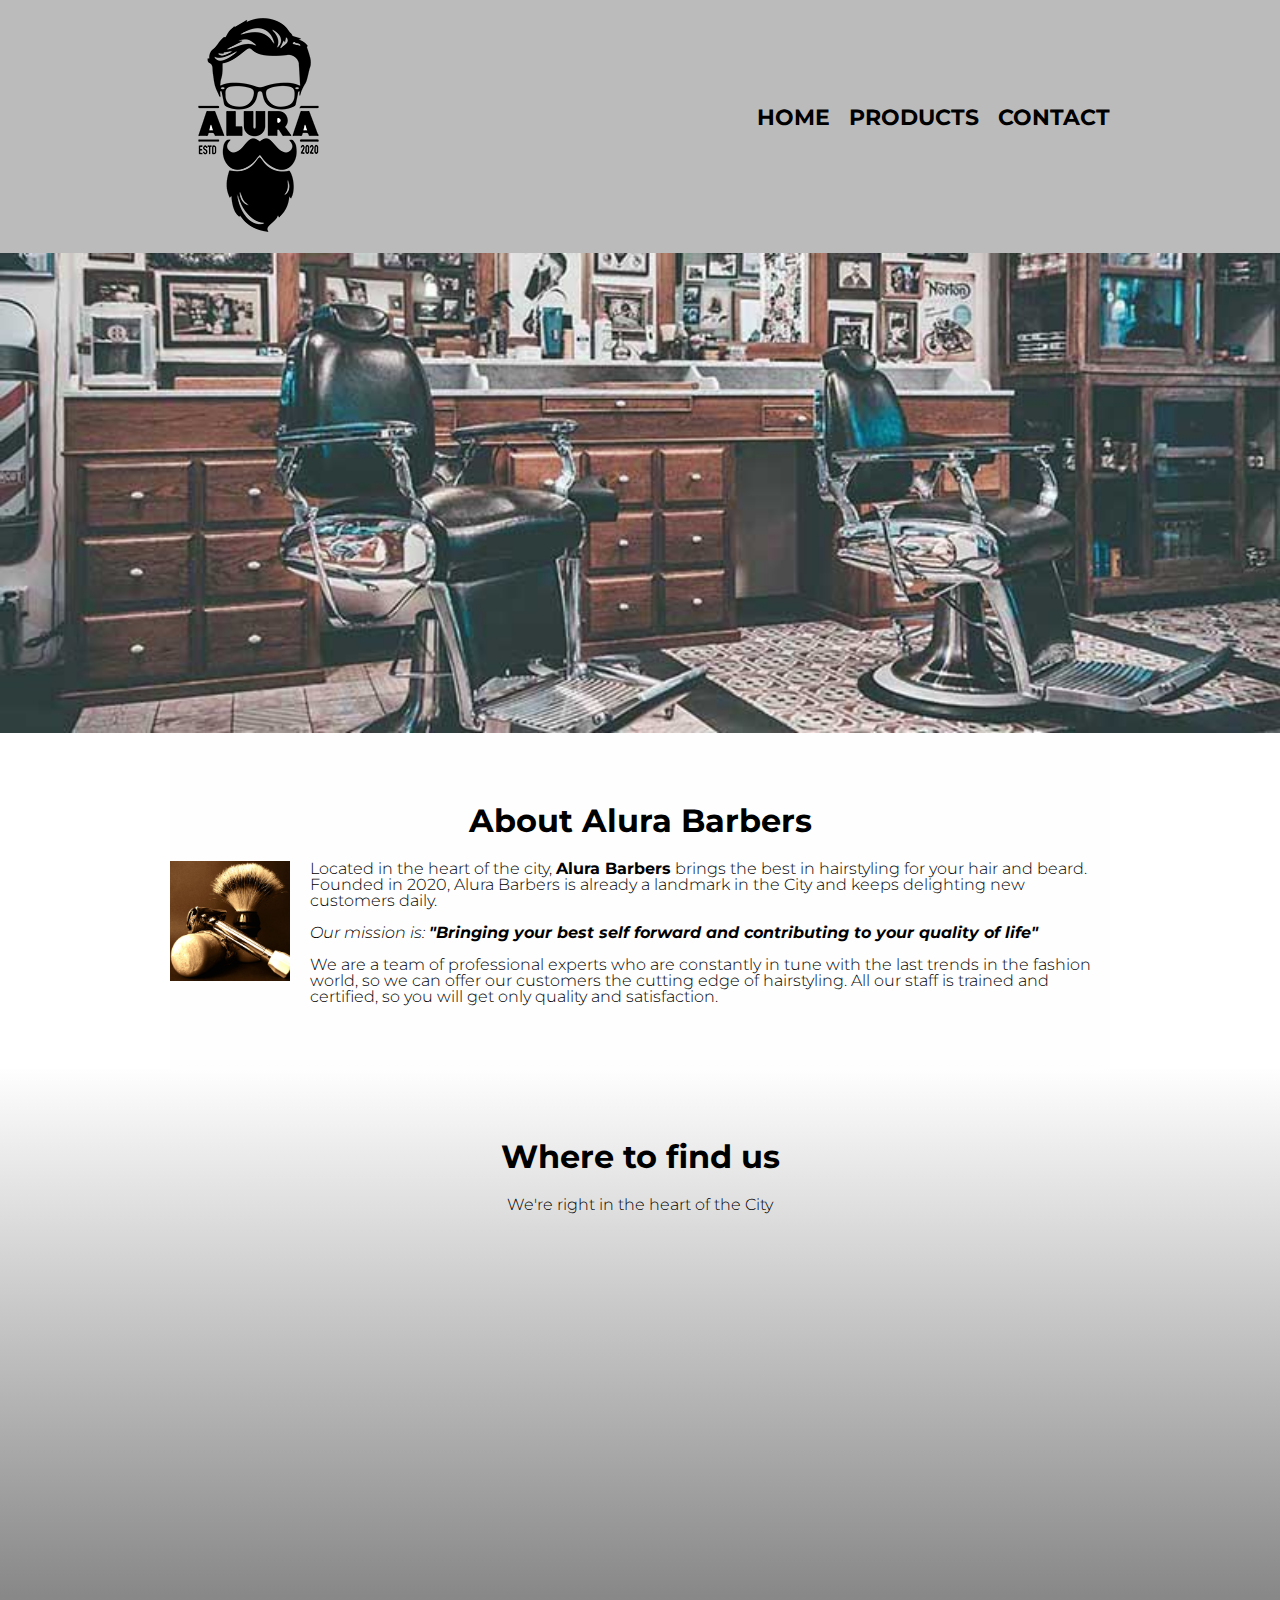
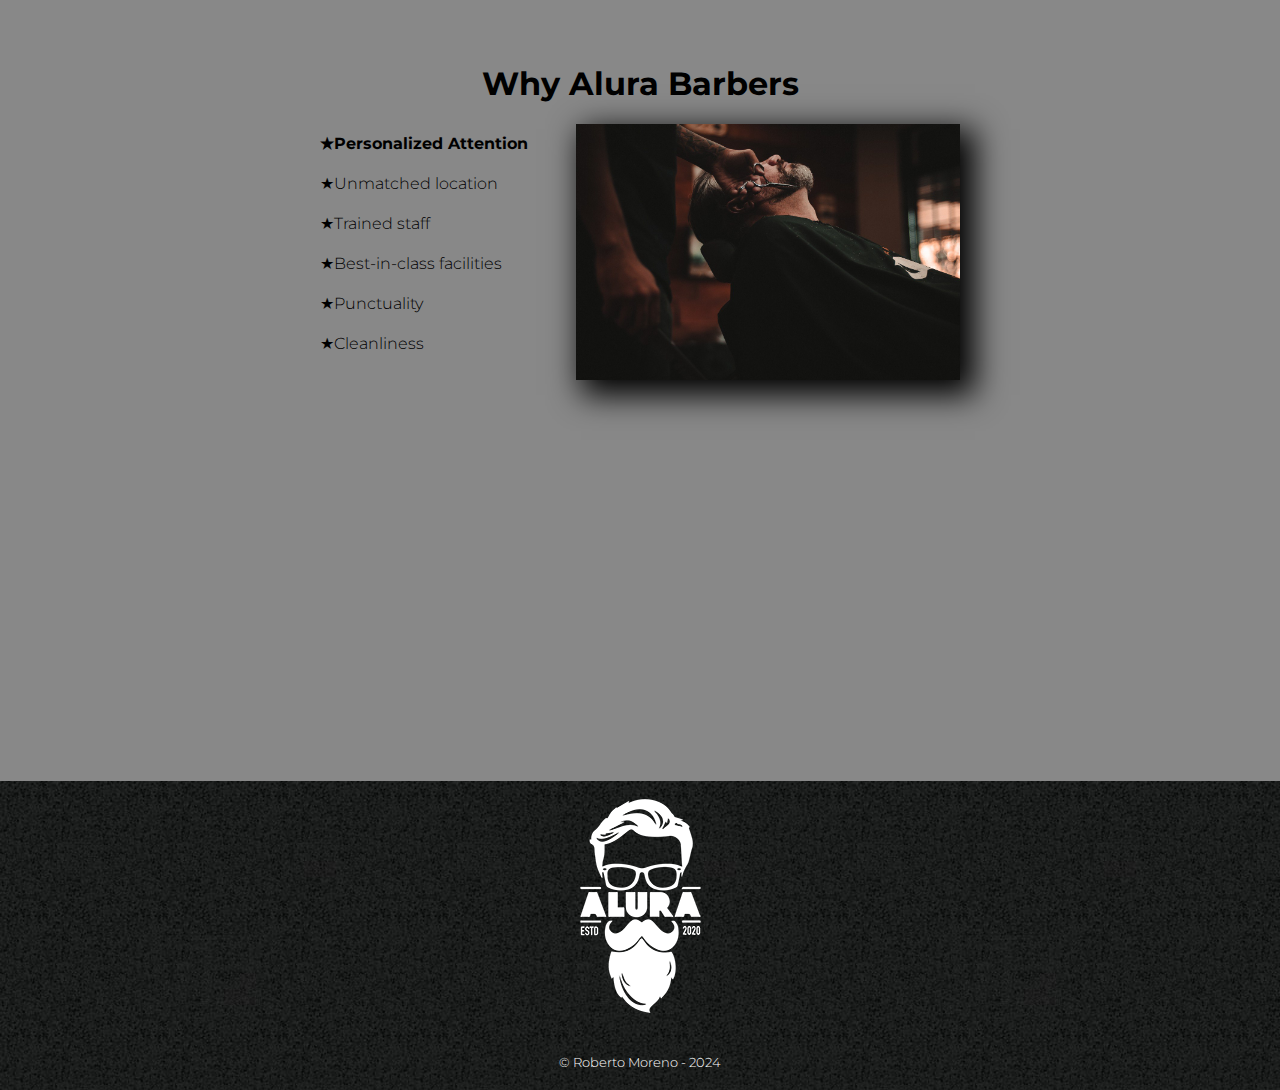
<file: index.html>
<!DOCTYPE html> 

<html lang="en">
    
<head>
    <meta charset="utf-8">
    <meta name="viewport" content="width=device-width">
    <title>Alura Barbers</title>
    <link rel="stylesheet" href="style.css">
    <link rel="stylesheet" href="reset.css">
    <link rel="preconnect" href="https://fonts.googleapis.com">
    <link rel="preconnect" href="https://fonts.gstatic.com" crossorigin>
    <link href="https://fonts.googleapis.com/css2?family=Montserrat:ital,wght@0,300;1,300&display=swap" rel="stylesheet">
</head>

<body>

    <header>
        <div class="upperBox">
            <h1><img src="imagenes/logo.png"></h1>
            <nav>
                <ul>
                    <li><a href="index.html">Home</a></li>
                    <li><a href="products.html">Products</a></li>
                    <li><a href="contact.html">Contact</a></li>
                </ul>
            </nav>
        </div>
    </header>

    <img class="banner" src="banner/banner.jpg">

    <main>
        <section class="core">

            <h2 class="title">About Alura Barbers</h2>

            <img class="utensils" src="imagenes/utensils.jpg" alt="Barber Utensils.">

            <p>Located in the heart of the city, <strong>Alura Barbers</strong> brings the best in hairstyling for your hair and beard. Founded in 2020, Alura Barbers is already a landmark in the City and keeps delighting new customers daily.</p>

            <p id="mission"><em>Our mission is: <strong>"Bringing your best self forward and contributing to your quality of life"</strong></em></p>

            <p>We are a team of professional experts who are constantly in tune with the last trends in the fashion world, so we can offer our customers the cutting edge of hairstyling. All our staff is trained and certified, so you will get only quality and satisfaction.</p>

        </section>

        <section class="map">
            <h3 class="title">Where to find us</h3>
            <p>We're right in the heart of the City</p>
            <div class="map-content">
                <iframe src="https://www.google.com/maps/embed?pb=!1m18!1m12!1m3!1d3152.3862603265297!2d-122.44039078704073!3d37.804420671861145!2m3!1f0!2f0!3f0!3m2!1i1024!2i768!4f13.1!3m3!1m2!1s0x808580d7d66648e1%3A0xa5eded76f4368753!2s1740%20Beach%20St%2C%20San%20Francisco%2C%20CA%2094123%2C%20USA!5e0!3m2!1sen!2smx!4v1710457791394!5m2!1sen!2smx" width="100%" height="300" style="border:0;" allowfullscreen="" loading="lazy" referrerpolicy="no-referrer-when-downgrade"></iframe>
            </div>
        </section>

        <section class="whyalura">
        
            <h3 class="title">Why Alura Barbers</h3>

            <div class="differentiators">
                <ul class="differentiators-list">
                    <li class="whyus">Personalized Attention</li>
                    <li class="whyus">Unmatched location</li>
                    <li class="whyus">Trained staff</li>
                    <li class="whyus">Best-in-class facilities</li>
                    <li class="whyus">Punctuality</li>
                    <li class="whyus">Cleanliness</li>
                </ul><img src="diferenciales/diferenciales.jpg" class="differentiators-image">
            </div>
            <div class="video">
                <iframe width="100%" height="315" src="https://www.youtube-nocookie.com/embed/wcVVXUV0YUY?si=A9H2I6FG2l9hCkqi" title="YouTube video player" frameborder="0" allow="accelerometer; autoplay; clipboard-write; encrypted-media; gyroscope; picture-in-picture; web-share" allowfullscreen></iframe>
            </div>
        </section>

    </main>
    <footer>
        <img src="imagenes/logo-blanco.png">
        <p class="copyright">&copy Roberto Moreno - 2024</p>
    </footer>

</body>

</html>
</file>
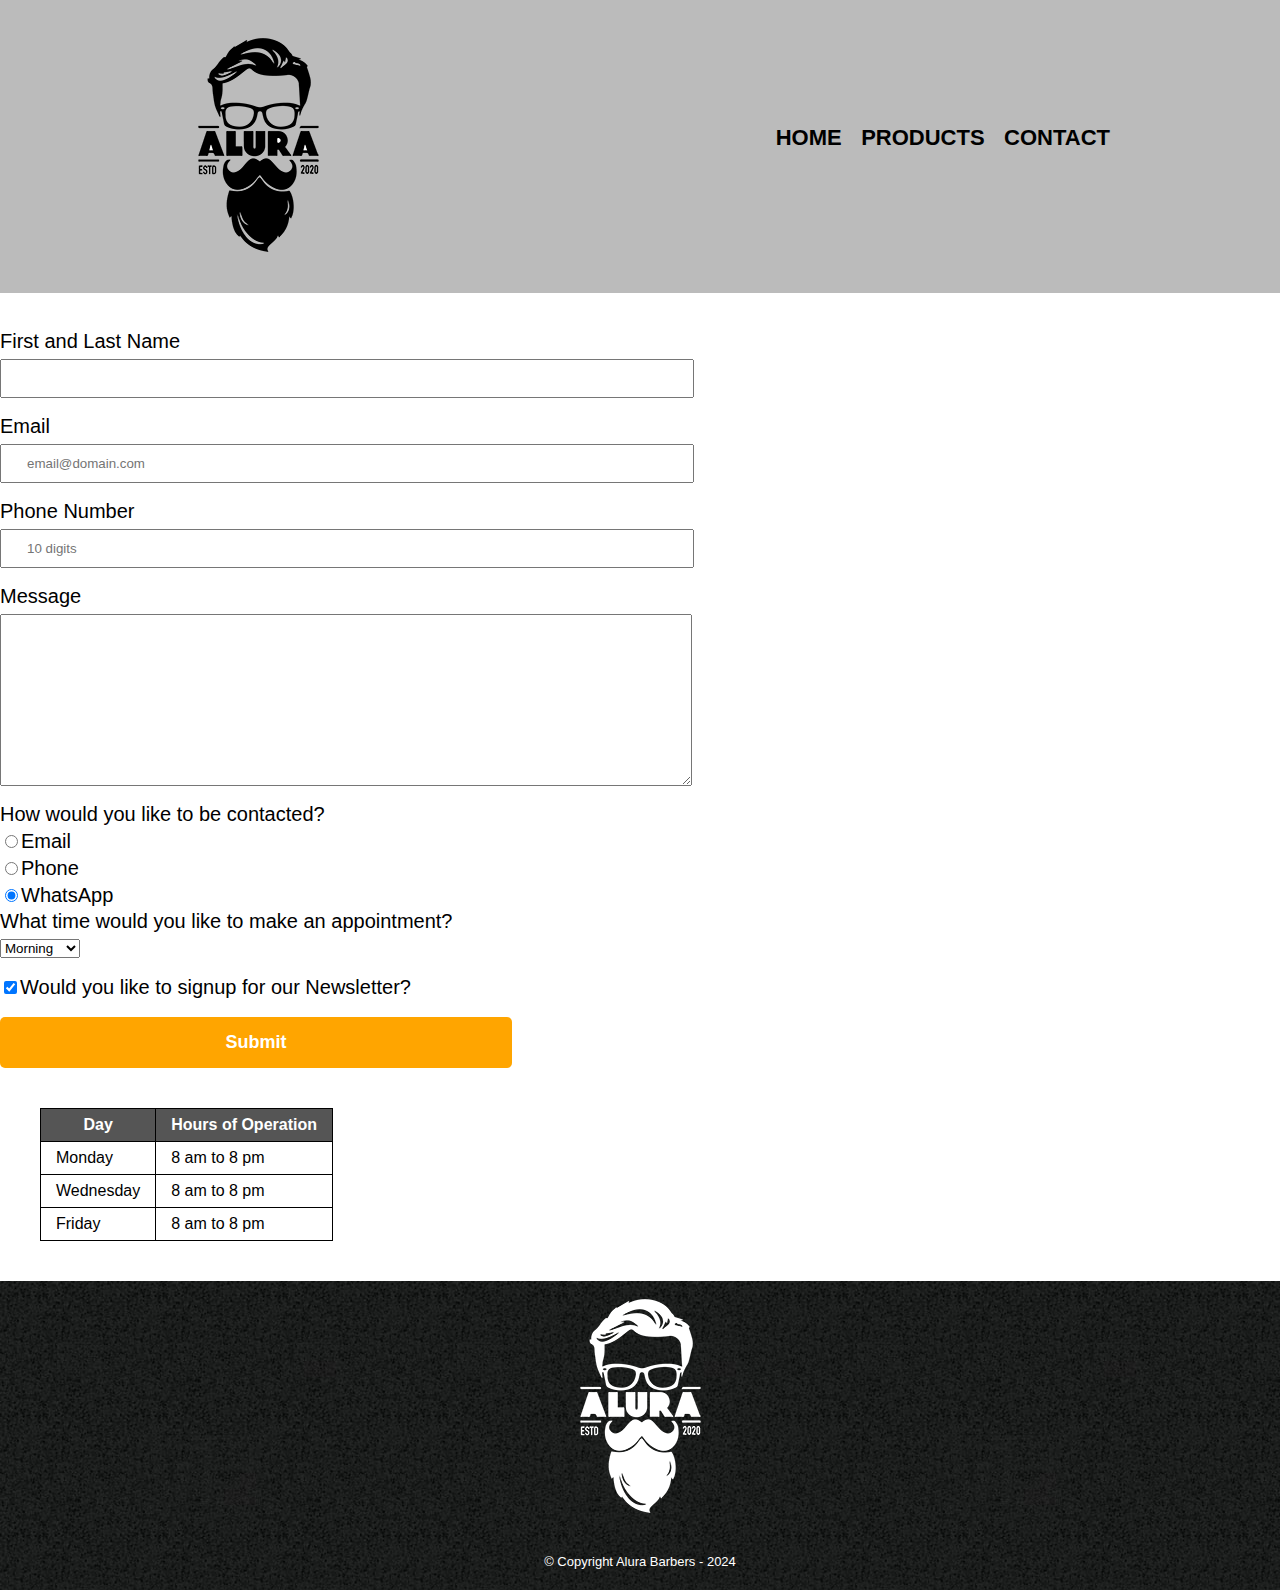
<file: contact.html>
<!DOCTYPE html>
    <html lang="en">
        <head>
            <meta charset="utf-8">
            <title>Contact - Alura Barbers</title>
            <link rel="stylesheet" href="reset.css">
            <link rel="stylesheet" href="style.css">
        </head>

        <body>
            <header>
                <div class="upperBox">
                    <h1><img src="imagenes/logo.png" alt="Alura Barbers logo"></h1>
                    <nav>
                        <ul>
                            <li><a href="index.html">Home</a></li>
                            <li><a href="products.html">Products</a></li>
                            <li><a href="contact.html">Contact</a></li>
                        </ul>
                    </nav>
                </div>
            </header>
            <main>
                <form>
                    <label for="firstLastName">First and Last Name</label>
                    <input type="text" id="firstLastName" class="main-input" required>

                    <label for="email">Email</label>
                    <input type="email" id="email" class="main-input" required placeholder="email@domain.com">

                    <label for="phoneNumber">Phone Number</label>
                    <input type="tel" id="phoneNumber" class="main-input" required placeholder="10 digits">

                    <label for="message">Message</label>
                    <textarea cols="70" rows="10" id="message" class="main-input" required></textarea>

                    <fieldset>

                        <legend>How would you like to be contacted?</legend>

                        <label for="radio-email"><input type="radio" name="contacto" value="email" id="radio-email">Email</label>
                
                        <label for="radio-phone"><input type="radio" name="contacto" value="phone" id="radio-phone">Phone</label>
                        
                        <label for="radio-wa"><input type="radio" name="contacto" value="whatsapp" id="radio-wa" checked>WhatsApp</label>  
                    
                    </fieldset>

                    <fieldset>
                        <legend>What time would you like to make an appointment?</legend>
                        <select>
                            <option>Morning</option>
                            <option>Afternoon</option>
                            <option>Evening</option>
                        </select>
                    </fieldset>

                    <label class="checkbox"><input type="checkbox" checked>Would you like to signup for our Newsletter?</label>

                    <input type="submit" class="send">
                </form>

                <table>
                    <thead>
                        <tr>
                            <th>Day</th>
                            <th>Hours of Operation</th>   
                        </tr>
                    </thead>
                    <tbody>
                        <tr>
                            <td>Monday</td>
                            <td>8 am to 8 pm</td>   
                        </tr>
                        <tr>
                            <td>Wednesday</td>
                            <td>8 am to 8 pm</td>   
                        </tr>
                        <tr>
                            <td>Friday</td>
                            <td>8 am to 8 pm</td>   
                        </tr>
                    </tbody>
                </table>

            </main>
            <footer>
                <img src="imagenes/logo-blanco.png" alt="Alura Barbers logo">
                <p class="copyright">&copy Copyright Alura Barbers - 2024</p>
            </footer>    
        </body>


    </html>
</file>
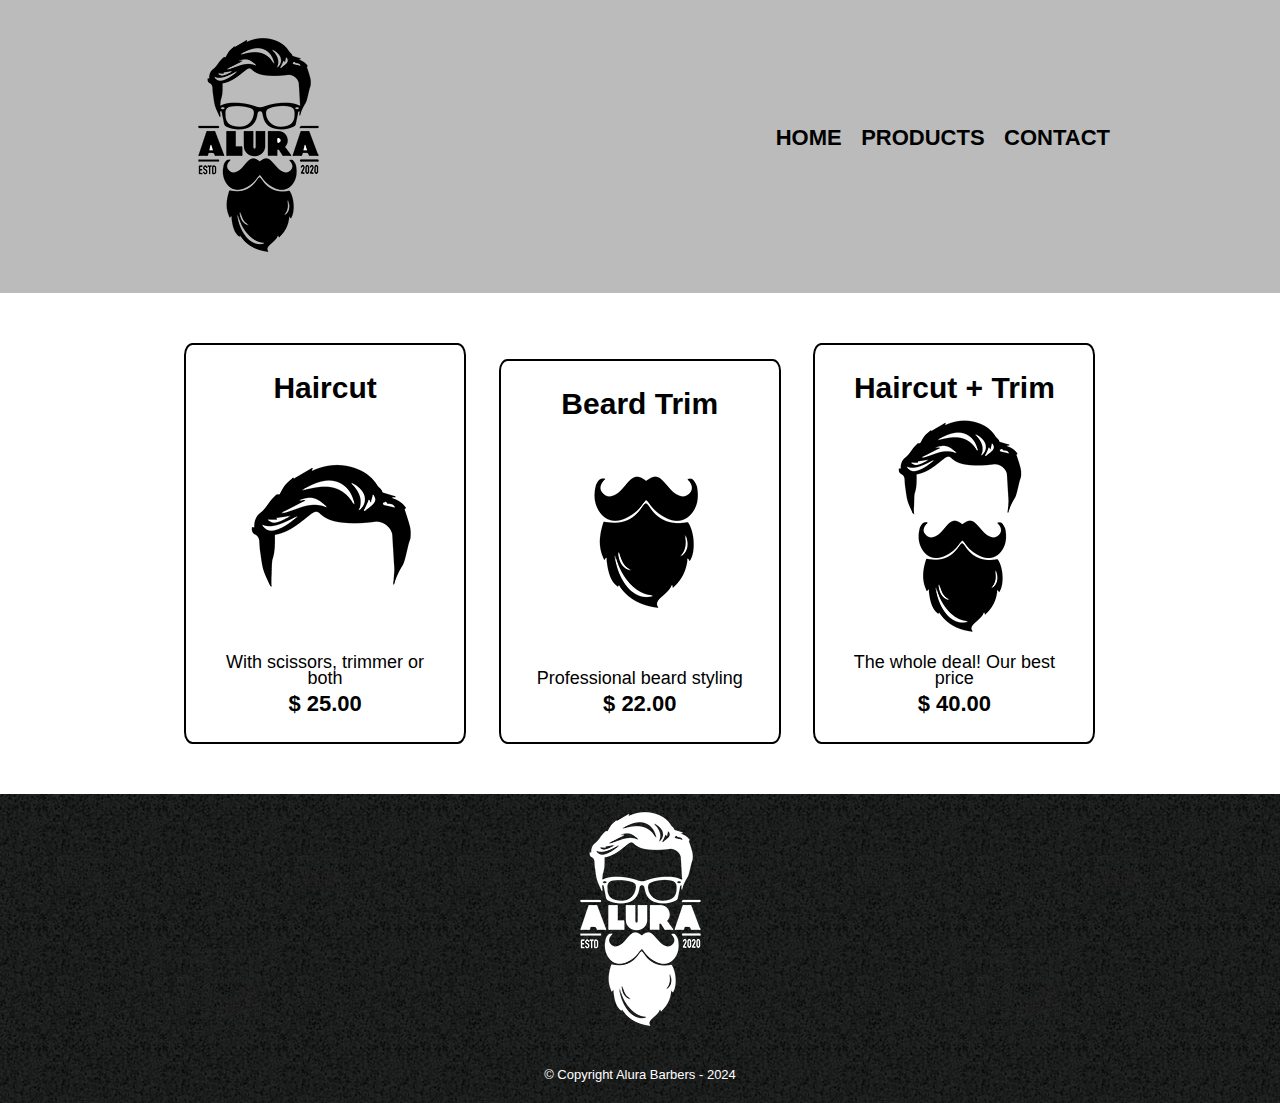
<file: products.html>
<!DOCTYPE html>

<html lang="en">
    <head>
        <meta charset="utf-8">
        <title>Products - Alura Barbers</title>
        <link rel="stylesheet" href="reset.css">
        <link rel="stylesheet" href="style.css">
    </head>
    <body>
        <header>
            <div class="upperBox">
                <h1><img src="imagenes/logo.png"></h1>
                <nav>
                    <ul>
                        <li><a href="index.html">Home</a></li>
                        <li><a href="products.html">Products</a></li>
                        <li><a href="contact.html">Contact</a></li>
                    </ul>
                </nav>
            </div>
        </header>
        
        <main>
            <ul class="products">
                <li>
                    <h2>Haircut</h2>
                    <img src="imagenes/cabello.jpg">
                    <p class="description">With scissors, trimmer or both</p>
                    <p class="productPrice">$ 25.00</p>
                    
                </li>
                <li>
                    <h2>Beard Trim</h2>
                    <img src="imagenes/barba.jpg">
                    <p class="description">Professional beard styling</p>
                    <p class="productPrice">$ 22.00</p>
                    
                </li>
                <li>
                    <h2>Haircut + Trim</h2>
                    <img src="imagenes/cabello+barba.jpg">
                    <p class="description">The whole deal! Our best price</p>
                    <p class="productPrice">$ 40.00</p>
                    
                </li>
            </ul>
        </main>

        <footer>
            <img src="imagenes/logo-blanco.png">
            <p class="copyright">&copy Copyright Alura Barbers - 2024</p>
        </footer>

    </body>
</html>
</file>
<file: style.css>
body {
    font-family: "Montserrat", sans-serif;
    font-optical-sizing: auto;
    font-weight: 300;
    font-style: normal;
}

header {
    background-color: #BBBBBB;
    padding:  20px 0;
}

.upperBox{
    width: 940px;
    position: relative;
    margin: 0 auto;
}

nav {
    position: absolute;
    top: 110px;
    right: 0;
}

nav li {
    display: inline;
    margin: 0 0 0 15px;
}

nav a {
    text-transform: uppercase;
    color: #000000;
    font-weight: bold;
    font-size: 22px;
    text-decoration: none;
}

nav a:hover {
    color: #C78C19;
    text-decoration: underline;
}

.products {
    width: 940px;
    margin: 0 auto;
    padding: 50px;
}

.products li {
    display: inline-block;
    text-align: center;
    width: 30%;
    /* vertical-align: top; NOT SURE IF THIS DOES ANYTHING AT ALL */
    margin: 0 1.5%;
    padding: 30px 20px;
    box-sizing: border-box;
    border: 2px solid #000000;
    border-radius: 3%;

}

.products li:hover {
    border-color: #C78C19;
}

.products li:active {
    border-color: #088C19;
}

.products h2 {
    margin: 5px;
    font-size: 30px;
    font-weight: bold;
}

.products li:hover h2 {
    font-size: 33px;
   }

.description {
    font-size: 18px;
}

.productPrice {
    font-size: 22px;
    font-weight: bold;
    margin-top: 10px;
}

footer {
    text-align: center;
    background: url(imagenes/bg.jpg);
    height: 100%;
}

.copyright {
    color: #FFFFFF;
    font-size: 13px;
    margin: 20px;
}

/* Path: contact.html */

form {
    margin: 40px 0;
}

form label, form legend {
    display: block;
    font-size: 20px;
    margin: 0 0 10px;
}

.main-input {
    display: block;
    margin: 0 0 20px;
    padding: 10px 25px;
    width: 50%;
}

.checkbox {
    margin: 20px 0;
}

.send{
    width: 40%;
    padding: 15px 0;
    font-size: 18px;
    font-weight: bold;
    color: white;
    background-color: orange;
    border: none;
    border-radius: 5px;
    transition: 1s all; /* meaning that it will take  1s for all transitions: background AND transform */
    cursor: pointer;
}

.send:hover {
    background-color: darkorange;  
    transform: scale(1.03); 
}

table{    
    margin: 40px 40px;
}

thead{
    background-color: #555555;
    color: white;
    font-weight: bold;
}

td,th {
    border: 1px solid #000000;
    padding: 8px 15px;   
}

/* CSS for the home page */

.banner {
    width: 100%;
}

.core{
    width: 940px;
    margin: 0 auto;
    padding: 3em 0;
    background: #FEFEFE;
}

.title{
    text-align: center;
    font-size: 2em;
    margin: 1em 0 1em;
    clear: left;
}

.core p {
    margin: 0 0 1em;
}

.core strong{
    font-weight: bold;
}

.core em {
    font-style: italic;
}

.utensils{
    width: 120px;
    float: left;
    margin: 0 20px 20px 0;  
}

.map{
    padding: 3em 0;
    background: linear-gradient(#FEFEFE, #888888)
}

.map-content{
    width: 940px;
    margin: 0 auto;
}

.map p{
    margin: 0 0 2em;
    text-align: center;
}

.whyalura{
    padding: 3em;
    background: #888888;
}

.differentiators{
    width: 640px;
    margin: 0 auto;
}

.differentiators-list{
    width: 40%;
    display: inline-block;
    vertical-align: top;
}

.whyus{
    line-height: 2.5; 
}

.whyus:before{
    content: "\2605"; 
}


.whyus:first-child{
    font-weight: bold;
}

.differentiators-image{
    width: 60%;
    transition: 400ms;
    box-shadow: 10px 10px 30px 5px #000000;
}

.differentiators-image:hover{
    opacity: 0.3;
}

.video {
    width: 560px;
    margin: 1em auto;   
}

@media screen and (max-width: 480px) {
    h1 {
        text-align: center;
    }

    nav{
        position: static;
        text-align: center;
        margin-bottom: 10px;
    }

    .upperBox, .core, .map-content, .differentiators, .video{
        width: auto;
    }

    .differentiators-list, .differentiators-image{
        width: 100%;
    }
}
</file>
